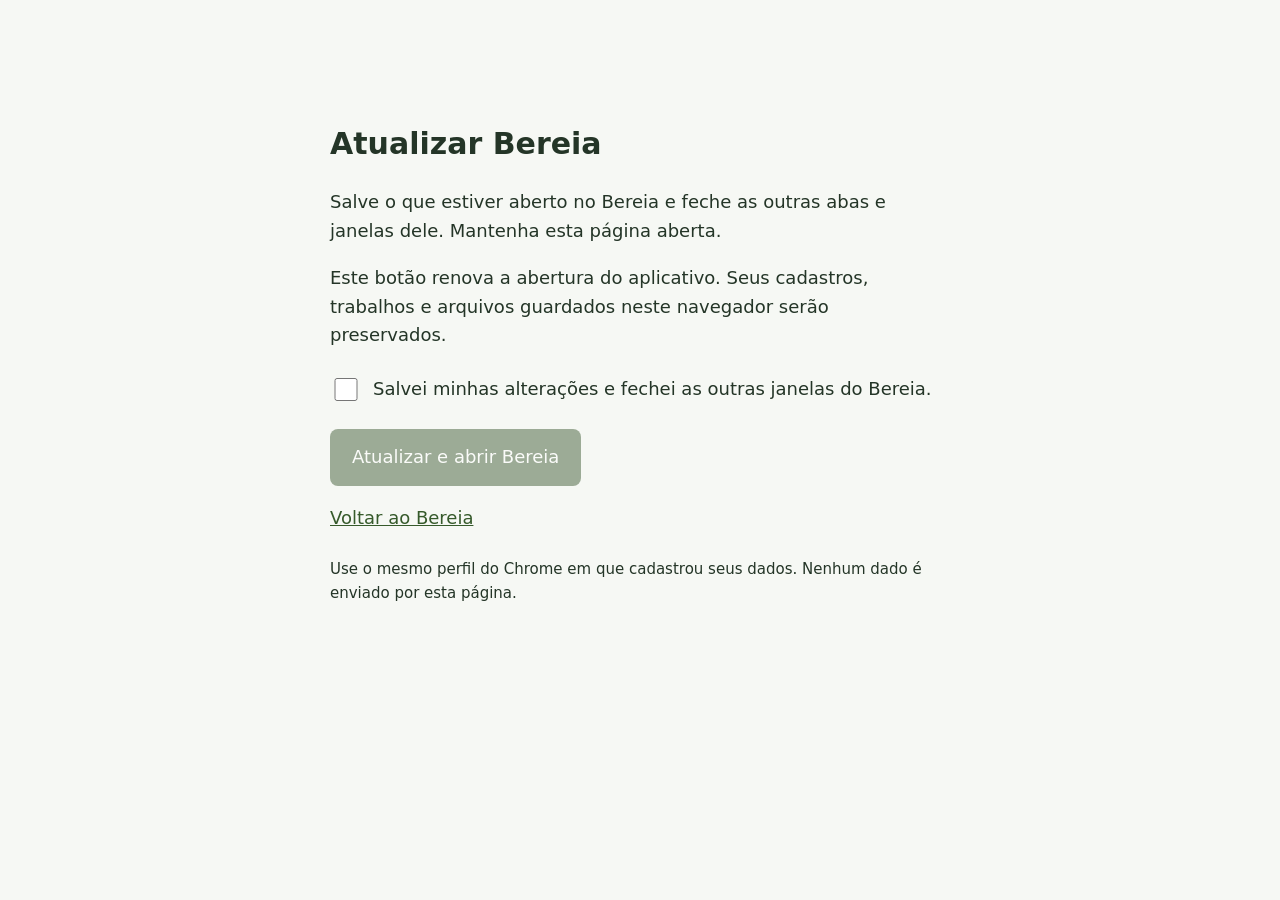
<file: atualizar.html>
<!doctype html>
<html lang="pt-BR">
  <head>
    <meta charset="utf-8" />
    <meta name="viewport" content="width=device-width,initial-scale=1" />
    <meta name="referrer" content="no-referrer" />
    <title>Atualizar Bereia</title>
    <style>
      body {
        margin: 0;
        background: #f6f8f4;
        color: #243527;
        font:
          18px/1.6 system-ui,
          sans-serif;
      }
      main {
        max-width: 620px;
        margin: 8vh auto;
        padding: 28px;
      }
      h1 {
        font-size: 30px;
      }
      button,
      a {
        font: inherit;
      }
      button {
        padding: 14px 22px;
        border: 0;
        border-radius: 8px;
        background: #45603a;
        color: white;
        cursor: pointer;
      }
      button:disabled {
        opacity: 0.5;
        cursor: wait;
      }
      label {
        display: flex;
        gap: 12px;
        margin: 25px 0;
      }
      input {
        width: 24px;
        min-width: 24px;
      }
      #status {
        white-space: pre-line;
      }
      a {
        color: #365a2b;
      }
      small {
        display: block;
        margin-top: 24px;
      }
    </style>
  </head>
  <body>
    <main>
      <h1>Atualizar Bereia</h1>
      <p>
        Salve o que estiver aberto no Bereia e feche as outras abas e janelas
        dele. Mantenha esta página aberta.
      </p>
      <p>
        Este botão renova a abertura do aplicativo. Seus cadastros, trabalhos e
        arquivos guardados neste navegador serão preservados.
      </p>
      <label
        ><input id="saved" type="checkbox" />Salvei minhas alterações e fechei
        as outras janelas do Bereia.</label
      >
      <button id="update" type="button" disabled>
        Atualizar e abrir Bereia
      </button>
      <p id="status" role="status" aria-live="polite"></p>
      <p><a href="./">Voltar ao Bereia</a></p>
      <small
        >Use o mesmo perfil do Chrome em que cadastrou seus dados. Nenhum dado é
        enviado por esta página.</small
      >
    </main>
    <script>
      "use strict";
      const saved = document.getElementById("saved"),
        button = document.getElementById("update"),
        status = document.getElementById("status");
      const base = new URL("./", location.href);
      let working = false;
      saved.addEventListener("change", () => {
        button.disabled = working || !saved.checked;
      });
      button.addEventListener("click", async () => {
        if (working || !saved.checked) return;
        working = true;
        button.disabled = true;
        status.textContent = "Conferindo a atualização…";
        try {
          if (!("serviceWorker" in navigator))
            throw Error(
              "Este navegador não oferece o recurso de atualização. Abra esta página no Chrome atualizado.",
            );
          const response = await fetch(
            new URL("build-identity.json?recovery=" + Date.now(), base),
            {
              cache: "no-store",
              credentials: "omit",
              signal: AbortSignal.timeout(10000),
            },
          );
          if (!response.ok)
            throw Error(
              "Não foi possível acessar a versão no servidor. Confira a conexão e tente novamente.",
            );
          const identity = await response.json();
          if (
            identity.schema !== 1 ||
            !/^[a-f0-9]{64}$/.test(identity.buildSHA256) ||
            identity.base !== base.pathname
          )
            throw Error(
              "A identificação do servidor não corresponde a este Bereia. Nada foi alterado.",
            );
          const registrations = (
            await navigator.serviceWorker.getRegistrations()
          ).filter((r) => r.scope === base.href);
          status.textContent =
            "Abrindo a compilação " + identity.buildSHA256.slice(0, 12) + "…";
          for (const registration of registrations) {
            if (!(await registration.unregister()))
              throw Error(
                "Não foi possível renovar a abertura offline. Tente novamente. Seus dados foram preservados.",
              );
          }
          // No IndexedDB, localStorage, CacheStorage or file deletion. A new navigation
          // picks up the server shell; normal app startup registers its current worker.
          location.replace(new URL("?atualizacao=" + Date.now(), base).href);
        } catch (error) {
          status.textContent =
            (error instanceof Error
              ? error.message
              : "Não foi possível concluir a atualização.") +
            " Nenhum cadastro foi apagado.";
          working = false;
          button.disabled = !saved.checked;
        }
      });
    </script>
  </body>
</html>
</file>
